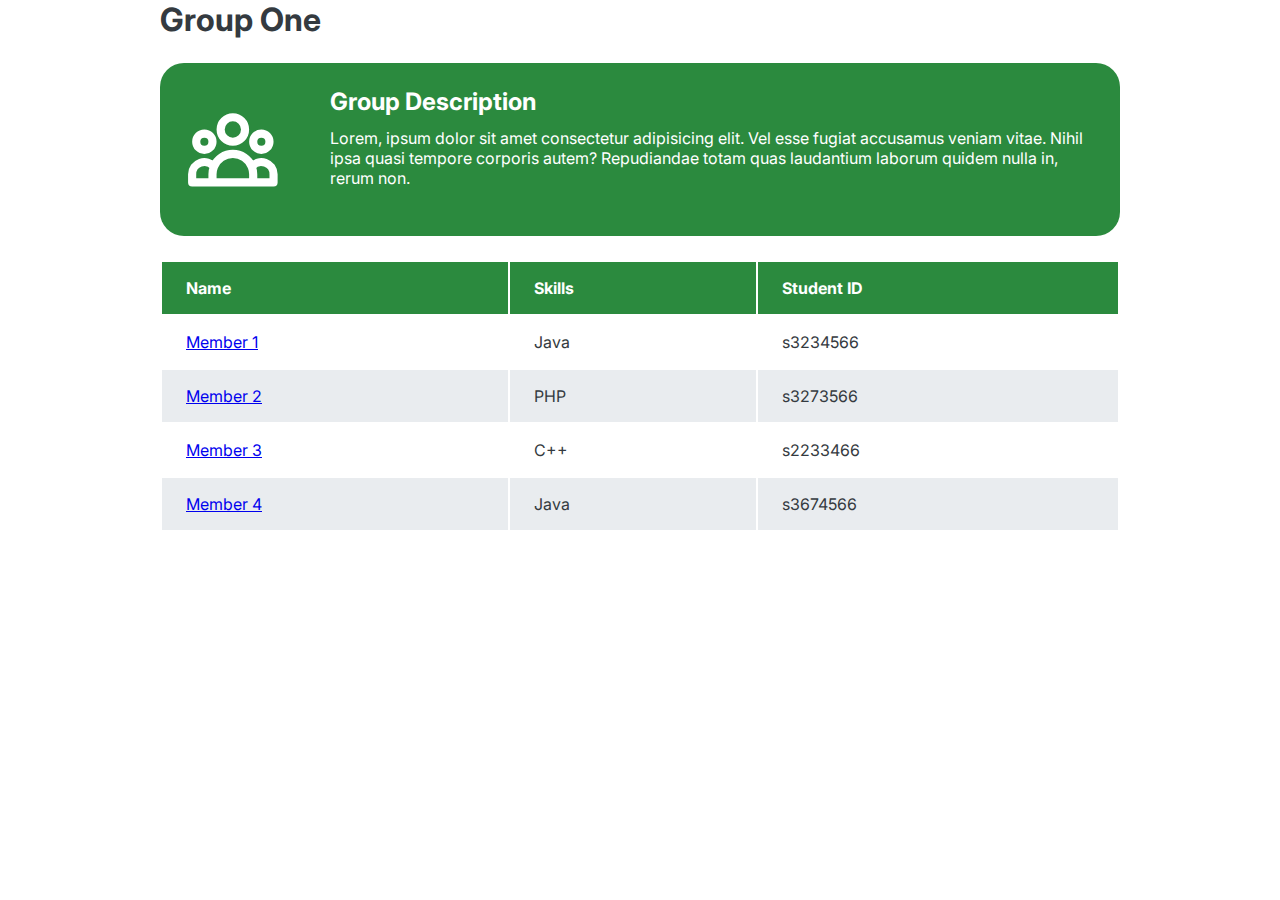
<file: index.html>
<!DOCTYPE html>
<html lang="en">
<head>
    <meta charset="UTF-8">
    <meta http-equiv="X-UA-Compatible" content="IE=edge">
    <meta name="viewport" content="width=device-width, initial-scale=1.0">
    <link href="https://fonts.googleapis.com/css2?family=Inter:wght@300&display=swap" rel="stylesheet">
    <link rel="stylesheet" href="index-style.css" />
    <title>Index</title>
</head>
<body>
    <div class="container">
        <h1>Group One</h1>
        <div class="head">
            <svg xmlns="http://www.w3.org/2000/svg" class="group-logo" fill="none" viewBox="0 0 24 24" stroke="currentColor">
                <path stroke-linecap="round" stroke-linejoin="round" stroke-width="2" d="M17 20h5v-2a3 3 0 00-5.356-1.857M17 20H7m10 0v-2c0-.656-.126-1.283-.356-1.857M7 20H2v-2a3 3 0 015.356-1.857M7 20v-2c0-.656.126-1.283.356-1.857m0 0a5.002 5.002 0 019.288 0M15 7a3 3 0 11-6 0 3 3 0 016 0zm6 3a2 2 0 11-4 0 2 2 0 014 0zM7 10a2 2 0 11-4 0 2 2 0 014 0z" />
              </svg>
            <div class="group-description">
                <h2>Group Description</h2>
                <p>Lorem, ipsum dolor sit amet consectetur adipisicing elit. Vel esse fugiat accusamus veniam vitae. Nihil ipsa quasi tempore corporis autem? Repudiandae totam quas laudantium laborum quidem nulla in, rerum non.</p>
            </div>
        </div>
    
        <div class="details">
            <table>
                <thead>
                    <th>Name</th>
                    <th>Skills</th>
                    <th>Student ID</th>
                </thead>
                <tr>
                    <td><a href="member1.html">Member 1</a></td>
                    <td>Java</td>
                    <td>s3234566</td>
                </tr>
                <tr>
                    <td><a href="member2.html">Member 2</a></td>
                    <td>PHP</td>
                    <td>s3273566</td>
                </tr>
                <tr>
                    <td><a href="member3.html">Member 3</a></td>
                    <td>C++</td>
                    <td>s2233466</td>
                </tr>
                <tr>
                    <td><a href="member4.html">Member 4</a></td>
                    <td>Java</td>
                    <td>s3674566</td>
                </tr>
            </table>


            <iframe width="560" height="315" src="https://www.youtube.com/embed/qpgsAMWcluM" title="YouTube video player" frameborder="0" allow="accelerometer; autoplay; clipboard-write; encrypted-media; gyroscope; picture-in-picture" allowfullscreen></iframe>
        </div>
    </div>
</body>
</html>
</file>
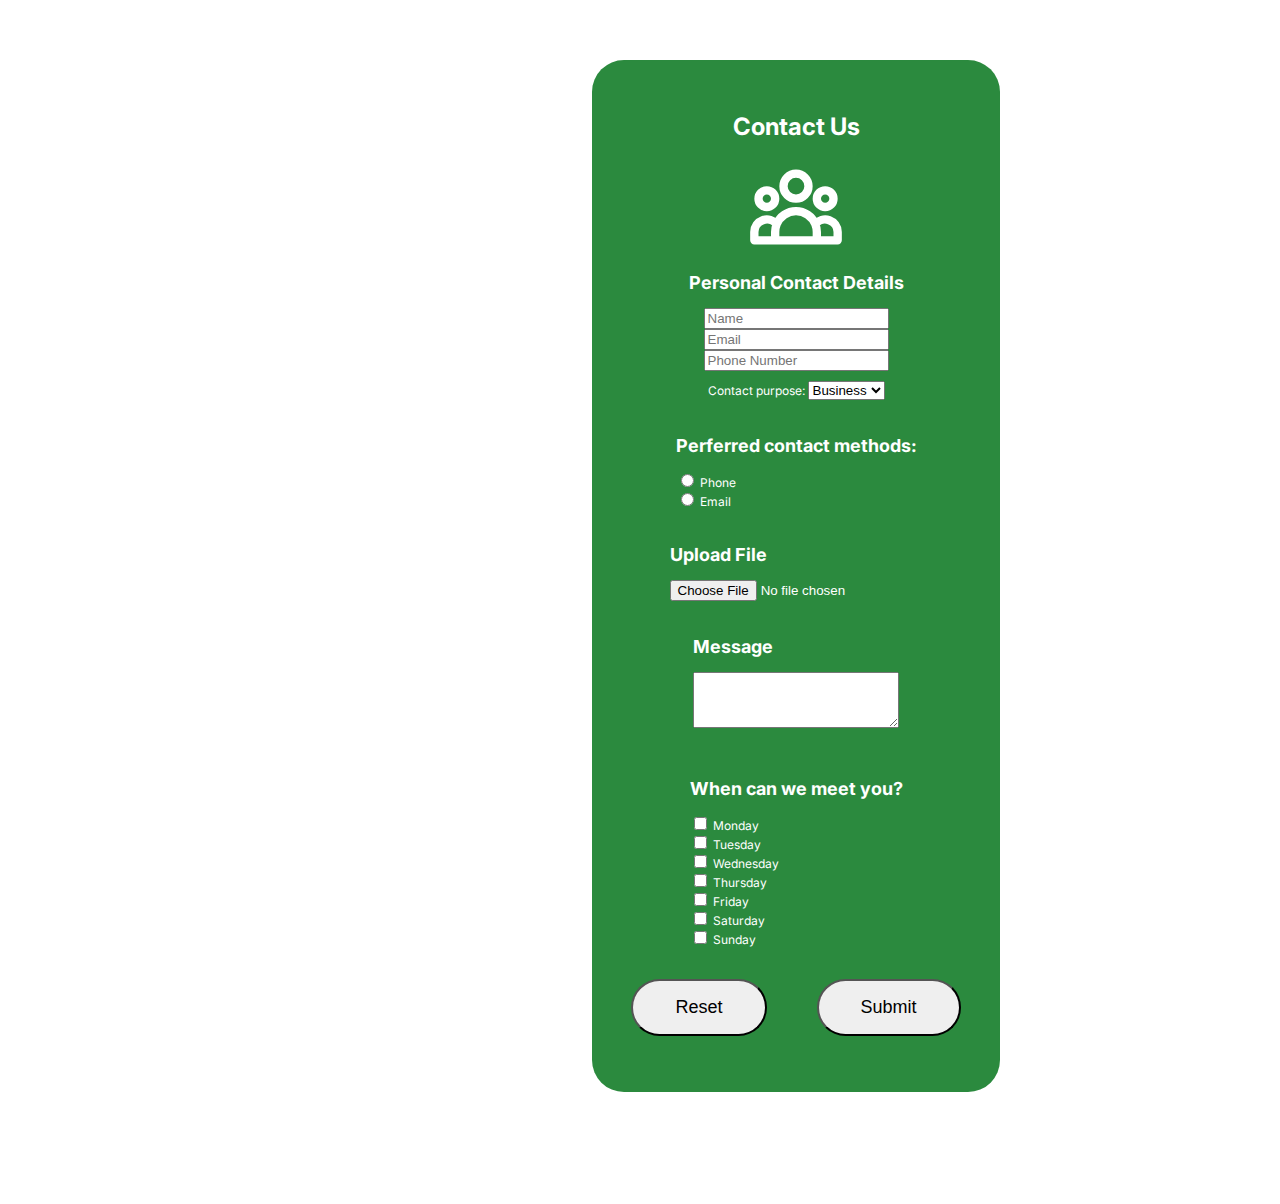
<file: contact.html>
<!DOCTYPE html>
<html lang="en">
<head>
    <meta charset="UTF-8">
    <meta http-equiv="X-UA-Compatible" content="IE=edge">
    <meta name="viewport" content="width=device-width, initial-scale=1.0">
    <link href="https://fonts.googleapis.com/css2?family=Inter:wght@300&display=swap" rel="stylesheet">
    <title>Contact</title>
    <style>
        body{
            font-family: "Inter", sans-serif;
            color: black;
            font-size: 12px;
            padding: 52px;
        }

        form{
            display: flex;
            flex-direction: column;
            align-items: center;
            background-color: #2b8a3e;
            width: 360px;
            position: relative;
            top: 10%;
            left: 45%;
            padding: 24px;
            border-radius: 32px;
            color: white;
            margin-bottom: 52px;
        }
        
        .container{
            width: 960px;
            margin: 0 auto;
        }

        .group-logo{
            stroke: white;
            width: 100px;
            height: auto;
        }

        .contact-info{
            display: flex;
            flex-direction: column;
            align-items: center;
            width: 360px;
            height: auto;
            padding: 12px;
        }

        .personal-info{
            display: flex;
            flex-direction: column;
            align-items: center;
            margin-bottom: 20px;
        }
        
        .contact-purpose{
            margin-top: 10px;
        }

        .contact-methods{
            margin-bottom: 20px;
            align-items: flex-start;
        }
        
        .file-upload{
            margin-bottom: 20px;
        }

        .text-area{
            margin-bottom: 20px;
        }

        .buttons{
            margin-top: 32px;
            margin-bottom: 32px;
            display: flex;
            align-items: center;
            gap: 50px;
        }

        .message-box{
            height: 50px;
            width: 200px;
        }

        .btn{
            border-radius: 1000px;
            font-size: 18px;
            padding: 16px 42px;
            }
    </style>
</head>
<body>
    <div class="container">
        <form method="post" action="contact.html" enctype="multipart/form-data">
            <div class="contact-info">
                <h1>Contact Us</h1>
                <svg xmlns="http://www.w3.org/2000/svg" class="group-logo" fill="none" viewBox="0 0 24 24" stroke="currentColor">
                    <path stroke-linecap="round" stroke-linejoin="round" stroke-width="2" d="M17 20h5v-2a3 3 0 00-5.356-1.857M17 20H7m10 0v-2c0-.656-.126-1.283-.356-1.857M7 20H2v-2a3 3 0 015.356-1.857M7 20v-2c0-.656.126-1.283.356-1.857m0 0a5.002 5.002 0 019.288 0M15 7a3 3 0 11-6 0 3 3 0 016 0zm6 3a2 2 0 11-4 0 2 2 0 014 0zM7 10a2 2 0 11-4 0 2 2 0 014 0z" />
                </svg>
    
                <h2>Personal Contact Details</h2>
                <div class="personal-info">
                    <input type="text" class="name" placeholder="Name">
                    <input type="email" class="email" placeholder="Email">
                    <input type="tel" class="phone" placeholder="Phone Number">
                    <div class="contact-purpose">
                        <label for="contact-purpose">Contact purpose:</label>
                        <select name="contact_purpose" id="contact-purpose">
                            <option value="bus">Business</option>
                            <option value="per">Personal</option>
                        </select>
                    </div>
                </div>

                <div class="contact-methods">
                    <h2>Perferred contact methods: </h2>
                    <input type="radio" id="contact-phone" value="phone" name="preferred-contact">
                    <label  for="contact-phone">Phone</label><br>
                    <input type="radio" id="contact-email" value="email" name="perferred-contact">
                    <label for="contact-email">Email</label><br>
                </div>

                <div class="file-upload">
                    <h2>Upload File</h2>
                    <input type="file" id="file-upload" name="file-name">
                </div>

                <div class="text-area">
                    <h2>Message</h2>
                    <textarea id="text-box" name="message" rows="4" cols="10" class="message-box"></textarea>
                </div>
            </div>
    
            <div class="days-checkbox">
                <h2>When can we meet you?</h2>
                <input type="checkbox" id="monday" name="monday" value="monday">
                <label for="monday"> Monday</label><br>
                <input type="checkbox" id="tuesday" name="tuesday" value="tuesday">
                <label for="tuesday"> Tuesday</label><br>
                <input type="checkbox" id="wednesday" name="wednesday" value="wednesday">
                <label for="wednesday"> Wednesday</label><br>
                <input type="checkbox" id="thursday" name="thursday" value="thursday">
                <label for="wednesday"> Thursday</label><br>
                <input type="checkbox" id="friday" name="friday" value="friday">
                <label for="wednesday"> Friday</label><br>
                <input type="checkbox" id="saturday" name="saturday" value="saturday">
                <label for="wednesday"> Saturday</label><br>
                <input type="checkbox" id="sunday" name="sunday" value="sunday">
                <label for="wednesday"> Sunday</label><br>
            </div>
            <div class="buttons">
                <input type="reset" value="Reset" name="reset" class="btn">
                <input type="submit" value="Submit" name="submit" class="btn">
            </div>
        </form>
    </div>
</body>
</html>
</file>
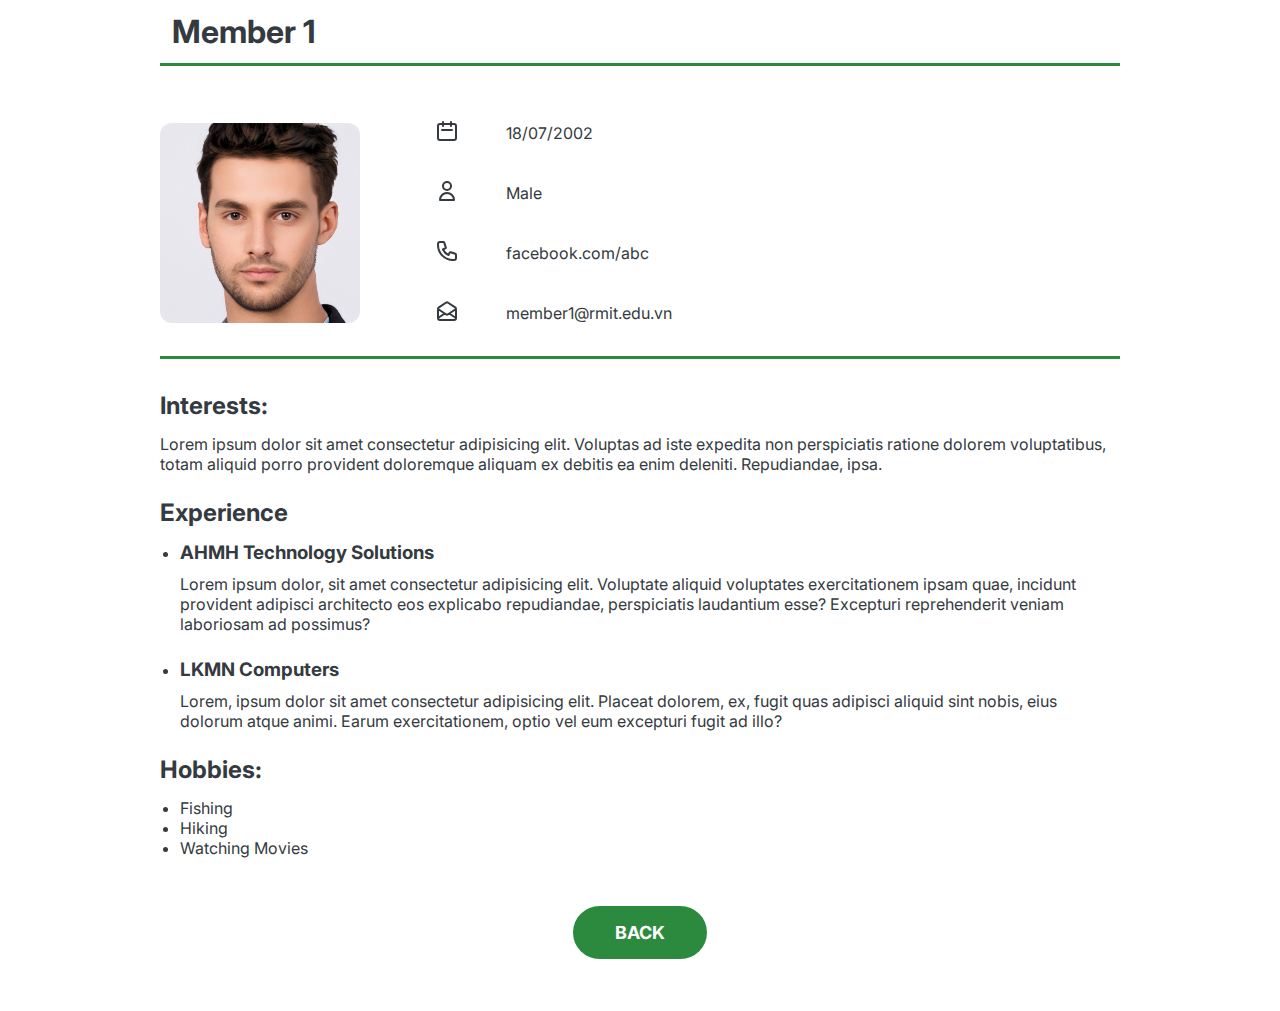
<file: member1.html>
<!DOCTYPE html>
<html lang="en">
<head>
    <meta charset="UTF-8">
    <meta http-equiv="X-UA-Compatible" content="IE=edge">
    <meta name="viewport" content="width=device-width, initial-scale=1.0">
    <link href="https://fonts.googleapis.com/css2?family=Inter:wght@300&display=swap" rel="stylesheet">
    <link rel="stylesheet" href="member-style.css" />
    <title>Member 1</title>
</head>
<body>
    <div class="container">
        <h1>Member 1</h1>
        <div class="head">
            <img src="member1.jpg" width="200px" height="auto" alt="member-1.jpg">
            <table>
                <tr>
                    <th><svg xmlns="http://www.w3.org/2000/svg" class="icons" fill="none" viewBox="0 0 24 24" stroke="currentColor">
                        <path stroke-linecap="round" stroke-linejoin="round" stroke-width="2" d="M8 7V3m8 4V3m-9 8h10M5 21h14a2 2 0 002-2V7a2 2 0 00-2-2H5a2 2 0 00-2 2v12a2 2 0 002 2z" />
                      </svg></th>
                    <td>18/07/2002</td>
                </tr>
                <tr>
                    <th><svg xmlns="http://www.w3.org/2000/svg" class="icons" fill="none" viewBox="0 0 24 24" stroke="currentColor">
                        <path stroke-linecap="round" stroke-linejoin="round" stroke-width="2" d="M16 7a4 4 0 11-8 0 4 4 0 018 0zM12 14a7 7 0 00-7 7h14a7 7 0 00-7-7z" />
                      </svg></th>
                    <td>Male</td>
                </tr>
                <tr>
                    <th><svg xmlns="http://www.w3.org/2000/svg" class="icons" fill="none" viewBox="0 0 24 24" stroke="currentColor">
                        <path stroke-linecap="round" stroke-linejoin="round" stroke-width="2" d="M3 5a2 2 0 012-2h3.28a1 1 0 01.948.684l1.498 4.493a1 1 0 01-.502 1.21l-2.257 1.13a11.042 11.042 0 005.516 5.516l1.13-2.257a1 1 0 011.21-.502l4.493 1.498a1 1 0 01.684.949V19a2 2 0 01-2 2h-1C9.716 21 3 14.284 3 6V5z" />
                      </svg></th>
                    <td>facebook.com/abc</td>
                </tr>
                <tr>
                    <th><svg xmlns="http://www.w3.org/2000/svg" class="icons" fill="none" viewBox="0 0 24 24" stroke="currentColor">
                        <path stroke-linecap="round" stroke-linejoin="round" stroke-width="2" d="M3 19v-8.93a2 2 0 01.89-1.664l7-4.666a2 2 0 012.22 0l7 4.666A2 2 0 0121 10.07V19M3 19a2 2 0 002 2h14a2 2 0 002-2M3 19l6.75-4.5M21 19l-6.75-4.5M3 10l6.75 4.5M21 10l-6.75 4.5m0 0l-1.14.76a2 2 0 01-2.22 0l-1.14-.76" />
                      </svg></th>
                    <td>member1@rmit.edu.vn</td>
                </tr>
            </table>
        </div>
        <div class="details">
            <h2>Interests:</h2>
            <p>Lorem ipsum dolor sit amet consectetur adipisicing elit. Voluptas ad iste expedita non perspiciatis ratione dolorem voluptatibus, totam aliquid porro provident doloremque aliquam ex debitis ea enim deleniti. Repudiandae, ipsa.</p>
            <h2>Experience</h2>
            <ul>
                <li>
                    <h3>AHMH Technology Solutions</h3>
                    <p>Lorem ipsum dolor, sit amet consectetur adipisicing elit. Voluptate aliquid voluptates exercitationem ipsam quae, incidunt provident adipisci architecto eos explicabo repudiandae, perspiciatis laudantium esse? Excepturi reprehenderit veniam laboriosam ad possimus?</p>
                </li>
                <li>
                    <h3>LKMN Computers</h3>
                    <p>Lorem, ipsum dolor sit amet consectetur adipisicing elit. Placeat dolorem, ex, fugit quas adipisci aliquid sint nobis, eius dolorum atque animi. Earum exercitationem, optio vel eum excepturi fugit ad illo?</p>
                </li>
            </ul>
            <div class="hobbies">
                <h2>Hobbies:</h2>
                <ul>
                    <li>Fishing</li>
                    <li>Hiking</li>
                    <li>Watching Movies</li>
                </ul>
            </div>
        </div>   
        <nav>
            <a class="btn" href="index.html">Back</a>
        </nav>
    </div>
</body>
</html>
</file>
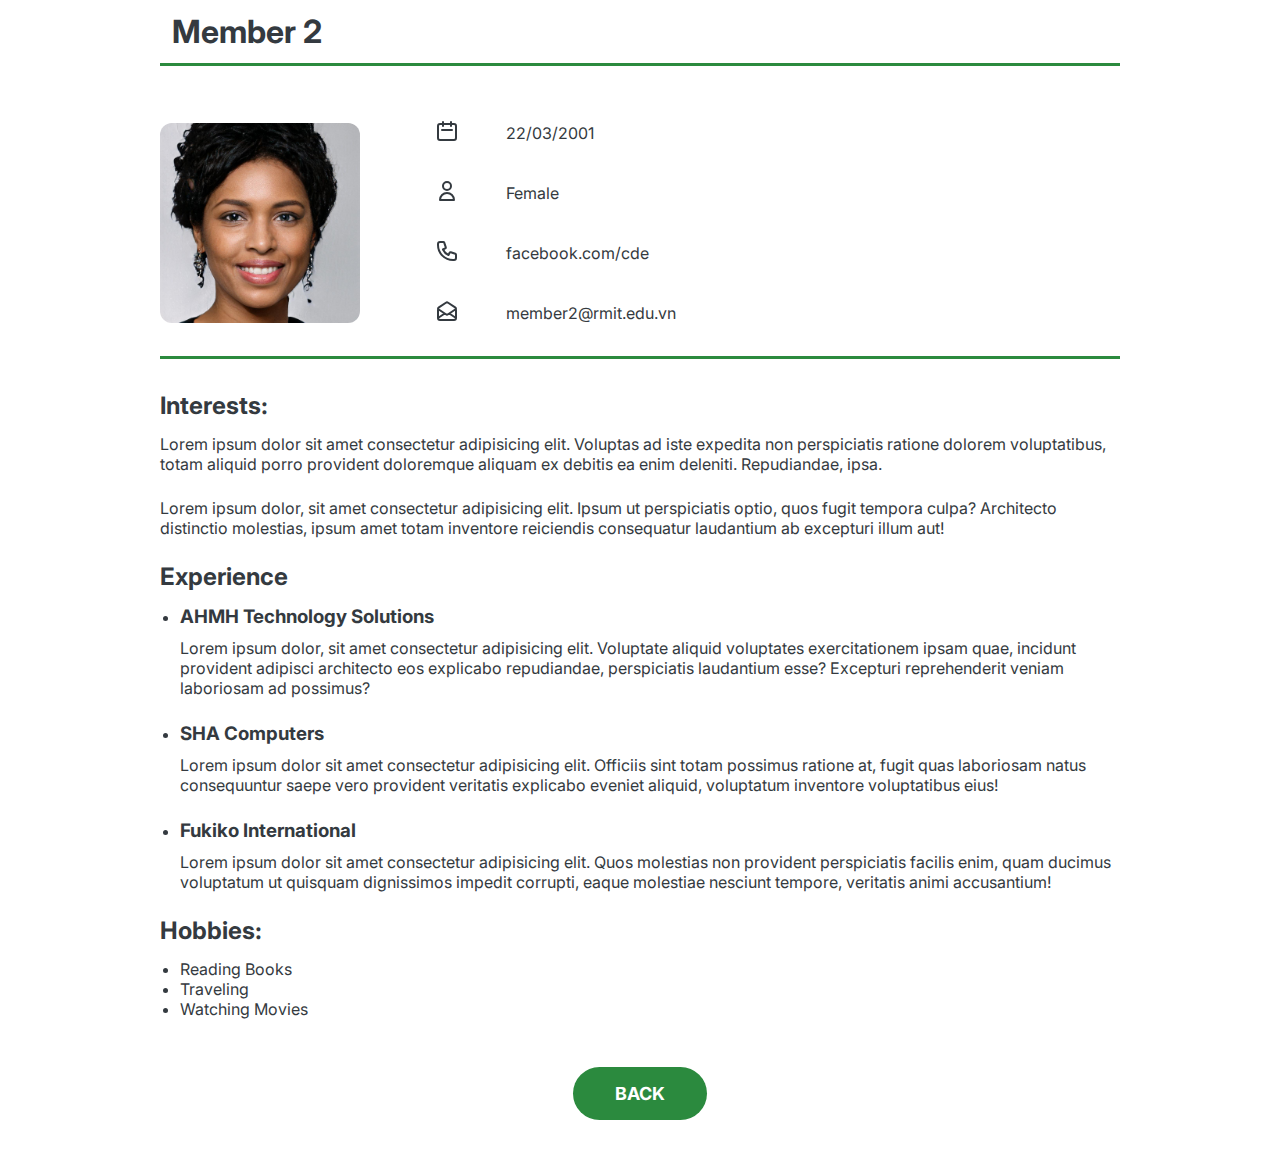
<file: member2.html>
<!DOCTYPE html>
<html lang="en">
<head>
    <meta charset="UTF-8">
    <meta http-equiv="X-UA-Compatible" content="IE=edge">
    <meta name="viewport" content="width=device-width, initial-scale=1.0">
    <link href="https://fonts.googleapis.com/css2?family=Inter:wght@300&display=swap" rel="stylesheet">
    <link rel="stylesheet" href="member-style.css" />
    <title>Member 1</title>
</head>
<body>
    <div class="container">
        <h1>Member 2</h1>
        <div class="head">
            <img src="Woman_3.jpg" width="200px" height="auto" alt="member-1.jpg">
            <table>
                <tr>
                    <th><svg xmlns="http://www.w3.org/2000/svg" class="icons" fill="none" viewBox="0 0 24 24" stroke="currentColor">
                        <path stroke-linecap="round" stroke-linejoin="round" stroke-width="2" d="M8 7V3m8 4V3m-9 8h10M5 21h14a2 2 0 002-2V7a2 2 0 00-2-2H5a2 2 0 00-2 2v12a2 2 0 002 2z" />
                      </svg></th>
                    <td>22/03/2001</td>
                </tr>
                <tr>
                    <th><svg xmlns="http://www.w3.org/2000/svg" class="icons" fill="none" viewBox="0 0 24 24" stroke="currentColor">
                        <path stroke-linecap="round" stroke-linejoin="round" stroke-width="2" d="M16 7a4 4 0 11-8 0 4 4 0 018 0zM12 14a7 7 0 00-7 7h14a7 7 0 00-7-7z" />
                      </svg></th>
                    <td>Female</td>
                </tr>
                <tr>
                    <th><svg xmlns="http://www.w3.org/2000/svg" class="icons" fill="none" viewBox="0 0 24 24" stroke="currentColor">
                        <path stroke-linecap="round" stroke-linejoin="round" stroke-width="2" d="M3 5a2 2 0 012-2h3.28a1 1 0 01.948.684l1.498 4.493a1 1 0 01-.502 1.21l-2.257 1.13a11.042 11.042 0 005.516 5.516l1.13-2.257a1 1 0 011.21-.502l4.493 1.498a1 1 0 01.684.949V19a2 2 0 01-2 2h-1C9.716 21 3 14.284 3 6V5z" />
                      </svg></th>
                    <td>facebook.com/cde</td>
                </tr>
                <tr>
                    <th><svg xmlns="http://www.w3.org/2000/svg" class="icons" fill="none" viewBox="0 0 24 24" stroke="currentColor">
                        <path stroke-linecap="round" stroke-linejoin="round" stroke-width="2" d="M3 19v-8.93a2 2 0 01.89-1.664l7-4.666a2 2 0 012.22 0l7 4.666A2 2 0 0121 10.07V19M3 19a2 2 0 002 2h14a2 2 0 002-2M3 19l6.75-4.5M21 19l-6.75-4.5M3 10l6.75 4.5M21 10l-6.75 4.5m0 0l-1.14.76a2 2 0 01-2.22 0l-1.14-.76" />
                      </svg></th>
                    <td>member2@rmit.edu.vn</td>
                </tr>
            </table>
        </div>
        <div class="details">
            <h2>Interests:</h2>
            <p>Lorem ipsum dolor sit amet consectetur adipisicing elit. Voluptas ad iste expedita non perspiciatis ratione dolorem voluptatibus, totam aliquid porro provident doloremque aliquam ex debitis ea enim deleniti. Repudiandae, ipsa.</p>
            <p>Lorem ipsum dolor, sit amet consectetur adipisicing elit. Ipsum ut perspiciatis optio, quos fugit tempora culpa? Architecto distinctio molestias, ipsum amet totam inventore reiciendis consequatur laudantium ab excepturi illum aut!</p>
            <h2>Experience</h2>
            <ul>
                <li>
                    <h3>AHMH Technology Solutions</h3>
                    <p>Lorem ipsum dolor, sit amet consectetur adipisicing elit. Voluptate aliquid voluptates exercitationem ipsam quae, incidunt provident adipisci architecto eos explicabo repudiandae, perspiciatis laudantium esse? Excepturi reprehenderit veniam laboriosam ad possimus?</p>
                </li>
                <li>
                    <h3>SHA Computers</h3>
                    <p>Lorem ipsum dolor sit amet consectetur adipisicing elit. Officiis sint totam possimus ratione at, fugit quas laboriosam natus consequuntur saepe vero provident veritatis explicabo eveniet aliquid, voluptatum inventore voluptatibus eius!</p>
                </li>
                <li>
                    <h3>Fukiko International</h3>
                    <p>Lorem ipsum dolor sit amet consectetur adipisicing elit. Quos molestias non provident perspiciatis facilis enim, quam ducimus voluptatum ut quisquam dignissimos impedit corrupti, eaque molestiae nesciunt tempore, veritatis animi accusantium!</p>
                </li>
            </ul>
            <div class="hobbies">
                <h2>Hobbies:</h2>
                <ul>
                    <li>Reading Books</li>
                    <li>Traveling</li>
                    <li>Watching Movies</li>
                </ul>
            </div>
        </div>   
        <nav>
            <a class="btn" href="index.html">Back</a>
        </nav>
    </div>
</body>
</html>
</file>
<file: index-style.css>
/*
SPACING SYSTEM (px)
2 / 4 / 8 / 12 / 16 / 24 / 32 / 48 / 64 / 80 / 96 / 128

FONT SIZE SYSTEM (px)
10 / 12 / 14 / 16 / 18 / 20 / 24 / 30 / 36 / 44 / 52 / 62 / 74 / 86 / 98
*/

/*
MAIN COLOR: #2b8a3e
COLOR GREY: #343a40


*/

* {
    margin: 0;
    padding: 0;
    box-sizing: border-box;
}

/* General Styles */

body {
    font-family: 'Inter', sans-serif;
    color: #343a40;
}

.container {
    width: 960px;
    margin: 0 auto;
  }

h1{
    margin-bottom: 24px;
}

h2{
    margin-bottom: 12px;
}

p{
    margin-bottom: 24px;
}

/* HEAD */
.head{
    display: flex;
    gap: 24px;
    align-items: center;
    padding: 12px;
    margin-bottom: 24px;
    background-color: #2b8a3e;
    border-radius: 24px;
}

.group-logo{
    width: 200px;
    height: auto;
    margin: 12px;
    stroke: white;
}

.group-description{
    padding: 12px;
    color: white;
}

/* BODY */
table{
    width: 960px;
    border-radius: 12px;
}

th,
td{
    padding: 16px 24px;
    text-align: left;
}

thead th{
    background-color: #2b8a3e;
    color: white;
}

tbody tr:nth-child(odd)
{
    background-color: white;
}

tbody tr:nth-child(even)
{
    background-color: #e9ecef;
}
</file>
<file: member-style.css>
/*
SPACING SYSTEM (px)
2 / 4 / 8 / 12 / 16 / 24 / 32 / 48 / 64 / 80 / 96 / 128

FONT SIZE SYSTEM (px)
10 / 12 / 14 / 16 / 18 / 20 / 24 / 30 / 36 / 44 / 52 / 62 / 74 / 86 / 98
*/

/*
MAIN COLOR: #2b8a3e
COLOR GREY: #343a40


*/

* {
    margin: 0;
    padding: 0;
    box-sizing: border-box;
  }

/* ------------------------ */
/* GENERAL STYLES */
/* ------------------------ */
body {
    font-family: 'Inter', sans-serif;
    color: #343a40;
}
  
.container{
    width: 960px;
    margin: 0 auto;
}

/* HEAD */

h1{
    margin-bottom: 24px;
    padding: 12px;
    border-bottom: #2b8a3e solid;
}

.head{
    display: flex;
    align-items: center;
    gap: 24px;
    margin-bottom: 32px;
    border-bottom: #2b8a3e solid;
}

img{
    margin: 12px;
    margin-left: 0px;
    border-radius: 12px;
}

.icons{
    width: 24px;
    height: 24px;
    margin: 5px;
}


th,
td{
    padding: 10px 20px;
    text-align: left;
}

table{
    padding: 12px;
}

/* BODY */
h2{
    margin-bottom: 14px;
}

h3{
    margin-bottom: 10px;
}

p{
    margin-bottom: 24px;
}

.details{
    margin-bottom: 48px;
    margin-top: 24px;
}

li{
    margin-left: 20px;
}

/* NAV */

nav{
    margin-bottom: 52px;
    display: flex;
    justify-content: center;
}

.btn{
    border-radius: 1000px;
    font-size: 18px;
    padding: 16px 42px;
}

.btn:link,
.btn:visited{
    background-color: #2b8a3e;
    color: white;
    text-decoration: none;
    text-transform: uppercase;
    font-weight: bold;
    display: inline-block
}

.btn:hover,
.btn:active{
  background-color: #40c057;
  color: white;
}
</file>
